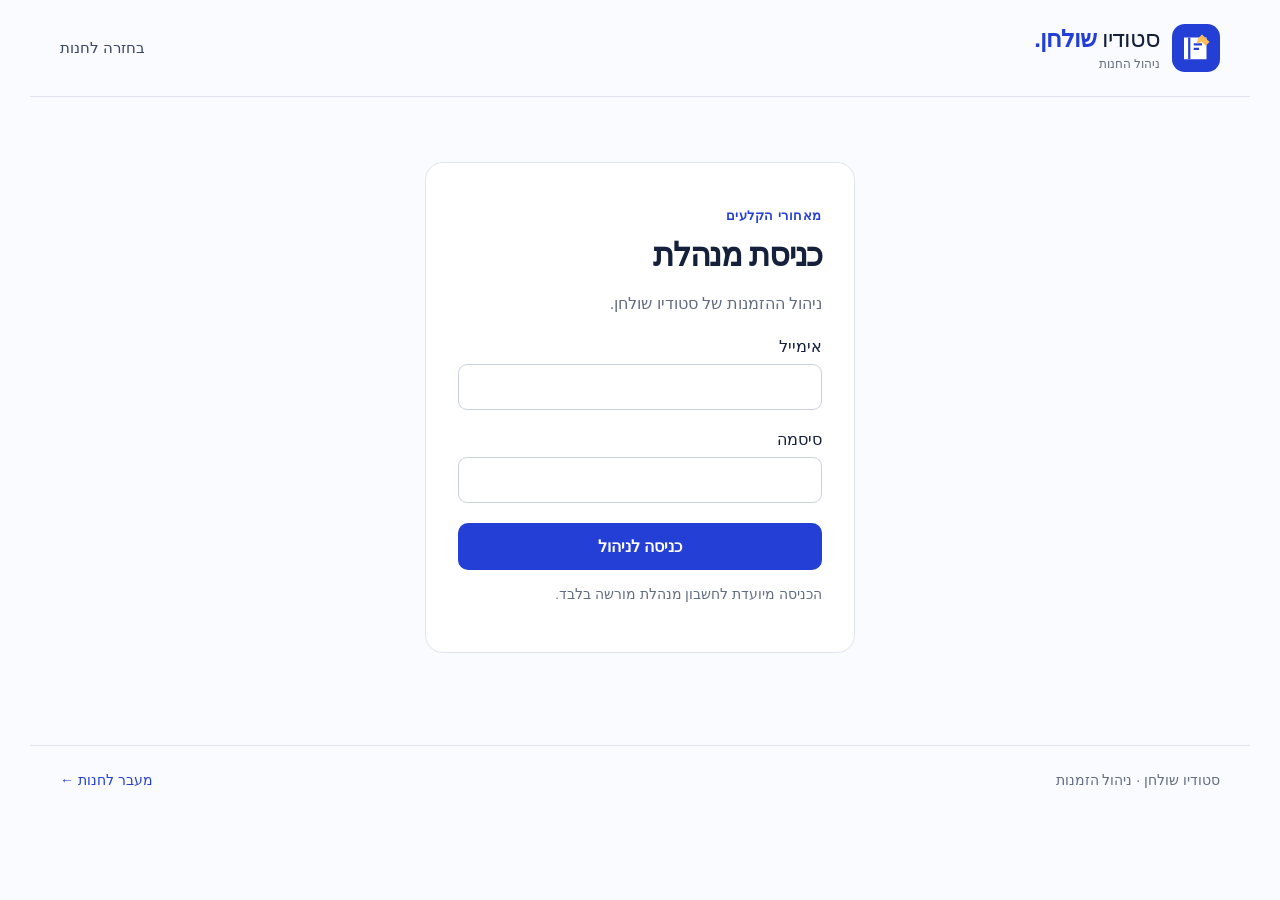
<file: admin.html>
<!doctype html><html lang="he" dir="rtl"><head><meta charset="utf-8"><meta name="viewport" content="width=device-width,initial-scale=1"><meta name="robots" content="noindex,nofollow"><title>ניהול הזמנות | סטודיו שולחן</title><link rel="icon" href="favicon.svg" type="image/svg+xml"><link rel="stylesheet" href="style.css"><link rel="stylesheet" href="admin.css"><script src="config.js" defer></script><script src="admin.js" defer></script></head><body>
<header><a class="brand" href="index.html"><img src="logo.svg" alt="" width="48" height="48"><span>סטודיו <strong>שולחן.</strong><small>ניהול החנות</small></span></a><nav><a href="index.html">בחזרה לחנות</a><button id="logout" class="secondary" hidden>התנתקות</button></nav></header>
<main class="admin-main"><section id="login-panel" class="login-panel"><p class="eyebrow">מאחורי הקלעים</p><h1>כניסת מנהלת</h1><p>ניהול ההזמנות של סטודיו שולחן.</p><form id="login-form"><label>אימייל<input type="email" name="email" autocomplete="username" dir="ltr" required maxlength="254"></label><label>סיסמה<input type="password" name="password" autocomplete="current-password" required></label><p id="login-error" class="error" role="alert"></p><button id="login-submit" class="wide">כניסה לניהול</button></form><p class="note">הכניסה מיועדת לחשבון מנהלת מורשה בלבד.</p></section>
<section id="dashboard" hidden><div class="admin-heading"><div><p class="eyebrow">ניהול החנות</p><h1>ההזמנות שלכם</h1><p id="account-email" class="note"></p></div><button id="refresh" class="secondary">רענון הזמנות ↻</button></div><div class="admin-controls"><label>סטטוס הזמנה<select id="status-filter"><option value="">כל הסטטוסים</option><option value="new">חדשה</option><option value="in_progress">בטיפול</option><option value="completed">הושלמה</option></select></label><p id="order-count" class="note"></p></div><p id="admin-message" role="status" aria-live="polite"></p><div id="orders"></div><button id="load-more" class="secondary wide" hidden>טעינת הזמנות נוספות</button></section></main><footer><span>סטודיו שולחן · ניהול הזמנות</span><a href="index.html">מעבר לחנות ←</a></footer></body></html>
</file>
<file: style.css>
:root{font-family:Arial,"Helvetica Neue",sans-serif;color:#15213b;background:#fafbff;font-size:16px;--blue:#243fd6;--line:#dfe4ef}*{box-sizing:border-box}html{scroll-behavior:smooth;scroll-padding-top:110px}body{margin:0}button,input,select{font:inherit}button,a,input,select{touch-action:manipulation}button,.button{cursor:pointer;border:0;border-radius:10px;background:var(--blue);color:white;padding:14px 20px;font-weight:700;text-decoration:none;display:inline-block;text-align:center;transition:background .15s,transform .15s}button:hover,.button:hover{background:#1930aa}button:active{transform:scale(.98)}button:disabled{opacity:.55;cursor:wait}button:focus-visible,a:focus-visible,input:focus-visible,select:focus-visible{outline:3px solid #ef9c29;outline-offset:3px}[hidden]{display:none!important}.topbar{text-align:center;background:#15213b;color:white;padding:9px;font-size:.875rem;letter-spacing:.04em}header,main,footer{max-width:1220px;margin:auto}header{display:flex;justify-content:space-between;align-items:center;padding:24px 30px;border-bottom:1px solid var(--line);gap:20px}.brand{display:flex;align-items:center;gap:12px;font-size:1.5rem;letter-spacing:-.04em;text-decoration:none;color:inherit;flex-shrink:0}.brand strong{color:var(--blue)}.brand small{display:block;font-size:.75rem;color:#626d83;letter-spacing:0;margin-top:4px}nav{display:flex;align-items:center;gap:28px}nav>a{color:#384563;text-decoration:none;font-size:.95rem}.cart-trigger{background:white;border:1px solid var(--line);color:#15213b;display:flex;align-items:center;gap:12px;padding:10px 15px}.cart-trigger:hover{background:#edf0ff}#cart-count{display:grid;place-items:center;background:var(--blue);color:white;border-radius:50%;min-width:26px;height:26px;font-size:.8rem}main{padding:0 30px}.intro{display:grid;grid-template-columns:1fr 1fr;gap:54px;padding:42px 0 38px;align-items:center}.eyebrow{font-size:.8rem;color:var(--blue);font-weight:700;letter-spacing:.04em}.intro h1{font-size:clamp(2.8rem,5vw,4.5rem);letter-spacing:-.06em;line-height:1.08;margin:16px 0 22px}.intro p:not(.eyebrow){color:#636d80;line-height:1.8;margin-bottom:28px}.hero-image{position:relative;padding-bottom:10px}.hero-image>img{width:100%;height:330px;object-fit:cover;border-radius:100px 14px 14px 14px}.photo-note{position:absolute;bottom:0;right:20px;background:#ffca70;padding:14px 22px;border-radius:7px;transform:rotate(-3deg);font-size:.9rem;font-weight:700}.benefits{display:grid;grid-template-columns:repeat(3,1fr);gap:20px;padding:22px 0;border-top:1px solid var(--line);border-bottom:1px solid var(--line);margin-bottom:42px;font-size:.95rem}.benefits span{display:flex;align-items:center;gap:15px}.benefits b{font-size:.85rem;color:var(--blue);background:#e9edff;padding:8px;border-radius:50%}.section-top{display:flex;align-items:center;justify-content:space-between;gap:15px}.section-top h2{font-size:1.9rem;letter-spacing:-.045em;margin:8px 0 24px}.section-top>span{color:#636d80;font-size:.9rem}.filters{display:flex;gap:16px;margin-bottom:22px}.filters label{font-size:.875rem}.search{flex:1}label{display:flex;flex-direction:column;gap:8px}input,select{background:white;border:1px solid #cbd1df;padding:13px 14px;border-radius:9px;color:inherit;min-width:0}select{min-width:180px}.grid{display:grid;grid-template-columns:repeat(3,1fr);gap:24px}.card{background:white;border:1px solid var(--line);border-radius:16px;overflow:hidden;transition:box-shadow .2s}.card:hover{box-shadow:0 10px 28px #243fd610}.product-art{position:relative;height:170px;display:flex;align-items:center;justify-content:center;background:#e8ecff}.product-emoji{font-size:4.4rem;transform:rotate(-9deg);filter:drop-shadow(4px 10px 6px #15213b20)}.card:nth-child(3n+2) .product-art{background:#fff0d7}.card:nth-child(3n) .product-art{background:#e6f0f5}.product-badge{position:absolute;right:15px;top:15px;background:#ffffffb8;border-radius:5px;padding:5px 9px;font-size:.75rem;color:#526078}.card-content{padding:22px}.card h3{font-size:1.3rem;margin:0 0 10px}.card p{color:#636d80;font-size:.93rem;line-height:1.7;min-height:3.4em;margin:0 0 22px}.card-bottom{display:flex;align-items:center;justify-content:space-between;gap:8px}.price{font-size:1.2rem;font-weight:700;white-space:nowrap}.card button{font-size:.875rem;padding:12px 13px}#status:empty{display:none}#status{color:#636d80;padding:12px 0}.closing{margin:56px 0 38px;padding:35px;background:#e9edff;border-radius:16px;text-align:center}.closing>span{font-weight:700;color:var(--blue);font-size:1.6rem}.closing p{color:#526078;font-size:.95rem;margin-bottom:0}footer{display:flex;justify-content:space-between;align-items:center;gap:20px;padding:26px 30px;border-top:1px solid var(--line);font-size:.875rem;color:#636d80}footer>a:last-child{color:var(--blue);text-decoration:none}footer .brand{font-size:1.2rem}dialog{width:min(510px,calc(100% - 24px));border:0;border-radius:18px;padding:28px;max-height:90dvh;color:inherit;box-shadow:0 25px 90px #101b4d44}dialog::backdrop{background:#101b4d88;backdrop-filter:blur(3px)}.dialog-head{display:flex;justify-content:space-between;align-items:flex-start;gap:15px;margin-bottom:20px}.dialog-head .eyebrow{margin-top:0}dialog h2{font-size:1.8rem;letter-spacing:-.04em;margin:8px 0}.icon-button{background:#f0f2f8;color:#636d80;font-size:1.6rem;padding:2px 10px}.icon-button:hover{background:#e6e9f0;color:#18223c}dialog label{margin:16px 0}fieldset{border:0;padding:0;margin:0;min-width:0}.total{border-top:1px solid var(--line);padding-top:22px;margin:20px 0;display:flex;justify-content:space-between;font-size:1.1rem}.total strong{font-size:1.5rem;color:var(--blue)}.note{font-size:.85rem;color:#636d80;line-height:1.6}.wide{width:100%}#order-error{color:#af2831;font-size:.9rem;line-height:1.5}#success{text-align:center;padding:20px 0}.success-icon{display:inline-grid;place-items:center;background:#e5f4eb;color:#227445;border-radius:50%;width:64px;height:64px;font-size:2rem}code{display:block;overflow-wrap:anywhere;direction:ltr;font-size:.875rem;margin:15px 0}.secondary{background:#e8ecff;color:var(--blue)}.text-button{background:transparent;color:var(--blue);font-size:.9rem;padding:12px 0}.text-button:hover{background:#f3f5ff}.cart-item{display:flex;justify-content:space-between;gap:18px;padding:18px 0;border-bottom:1px solid var(--line)}.cart-item-info h3{font-size:1rem;margin:0 0 8px}.cart-item-info p{font-size:.875rem;color:#636d80;margin:0 0 8px}.remove{padding:0;background:none;color:#737e94;font-weight:400;text-decoration:underline;font-size:.8rem}.remove:hover{background:none;color:#ad2838}.cart-item-actions{display:flex;flex-direction:column;align-items:flex-end;justify-content:space-between;gap:14px}.stepper{display:flex;direction:ltr;border:1px solid var(--line);border-radius:8px;align-items:center;overflow:hidden}.stepper button{padding:5px 10px;background:#f3f5fc;color:var(--blue);border-radius:0;font-size:1.2rem;min-width:34px;min-height:34px}.stepper span{min-width:32px;text-align:center;font-size:.9rem}.order-summary{background:#f5f7fd;border:1px solid var(--line);border-radius:10px;padding:5px 14px}.summary-row{display:flex;justify-content:space-between;gap:18px;padding:12px 0;font-size:.9rem;text-align:right}.summary-row+.summary-row{border-top:1px solid var(--line)}.summary-row strong{white-space:nowrap}#cart-empty{text-align:center;padding:28px 0}#cart-empty p{color:#636d80;line-height:1.6}.empty-icon{font-size:2rem;color:var(--blue)}#toast{position:fixed;bottom:25px;left:50%;transform:translateX(-50%);background:#15213b;color:white;padding:16px 25px;border-radius:12px;box-shadow:0 6px 25px #15213b30;z-index:10;max-width:calc(100% - 24px);width:max-content;font-size:.95rem;text-align:center}@media(max-width:850px){.grid{grid-template-columns:repeat(2,1fr)}.intro{gap:24px}.hero-image>img{height:290px}.card-content{padding:18px}.benefits{font-size:.85rem;gap:8px}.benefits span{gap:8px}}@media(max-width:600px){header{padding:18px}.brand{font-size:1.2rem;gap:8px}.brand img{width:38px;height:38px}nav>a{display:none}nav{gap:0}.cart-trigger{padding:8px 10px;font-size:.85rem;gap:6px}main{padding-inline:18px}.intro{grid-template-columns:1fr;padding-top:24px;gap:24px}.intro h1{font-size:3.2rem}.intro p:not(.eyebrow){margin-bottom:20px}.hero-image>img{height:220px;border-top-right-radius:60px}.benefits{grid-template-columns:1fr;padding:20px;gap:14px;margin-bottom:30px}.grid{grid-template-columns:1fr;gap:20px}.section-top h2{font-size:1.6rem}.filters{flex-direction:column}.product-art{height:150px}.card p{min-height:0}.card button{padding:13px 18px}.closing{margin-top:30px}footer{flex-wrap:wrap;justify-content:center}footer>span{display:none}dialog{padding:22px}.summary-row{font-size:.85rem}}@media(prefers-reduced-motion:reduce){html{scroll-behavior:auto}*{transition:none!important}}

.secondary:hover{background:#dce3ff;color:#1a32aa}
</file>
<file: admin.css>
.admin-main{min-height:72vh;padding-top:35px;padding-bottom:50px}.login-panel{max-width:430px;margin:30px auto;background:white;border:1px solid var(--line);border-radius:18px;padding:32px}.login-panel h1,.admin-heading h1{font-size:2rem;margin:10px 0;letter-spacing:-.04em}.login-panel>p:not(.eyebrow){color:#636d80;line-height:1.7}.login-panel label{margin:20px 0}.error{color:#b22839;font-size:.9rem;line-height:1.6}.admin-heading{display:flex;align-items:center;justify-content:space-between;gap:20px;margin-bottom:25px}.admin-controls{display:flex;align-items:end;justify-content:space-between;gap:20px;margin-bottom:25px}.admin-controls label{font-size:.9rem}.order-card{background:white;border:1px solid var(--line);border-radius:14px;margin:0 0 18px;padding:24px}.order-card-header{display:flex;align-items:center;justify-content:space-between;gap:20px}.order-card h2{font-size:1.15rem;margin:0 0 8px}.order-meta{color:#636d80;font-size:.875rem;line-height:1.7;margin:0}.order-customer{margin:20px 0;display:flex;flex-wrap:wrap;gap:10px 25px;font-size:.95rem;overflow-wrap:anywhere}.order-customer a{color:var(--blue)}.order-status{display:flex;align-items:center;gap:10px}.order-status select{min-width:125px;font-size:.9rem;padding:10px}.status-pill{padding:7px 11px;border-radius:30px;font-size:.85rem;background:#e9edff;color:var(--blue);white-space:nowrap}.status-pill.in_progress{background:#fff0d3;color:#805800}.status-pill.completed{background:#e3f3e9;color:#226643}.order-card details{border-top:1px solid var(--line);padding-top:15px}.order-card summary{cursor:pointer;color:var(--blue);font-size:.9rem;padding:5px 0}.order-detail-row{display:flex;justify-content:space-between;gap:15px;padding:12px 0;font-size:.9rem}.order-detail-row+.order-detail-row{border-top:1px solid var(--line)}.order-detail-row span:last-child{white-space:nowrap}.order-total{font-weight:700;font-size:1.2rem}.order-number{font-family:monospace;direction:ltr;unicode-bidi:isolate}.order-feedback{margin:12px 0 0;font-size:.9rem;line-height:1.6}.order-feedback:empty{display:none}#admin-message{color:#636d80;line-height:1.6}#admin-message.error{color:#b22839}@media(max-width:650px){.admin-heading{align-items:start}.admin-heading h1{font-size:1.7rem}.admin-heading>button{font-size:.8rem;padding:12px}.order-card{padding:18px}.order-card-header{align-items:start;flex-direction:column;gap:15px}.order-status{width:100%;justify-content:space-between}.order-customer{flex-direction:column}.login-panel{padding:24px;margin-top:5px}.admin-controls{align-items:center}.admin-controls select{min-width:150px}}
</file>
